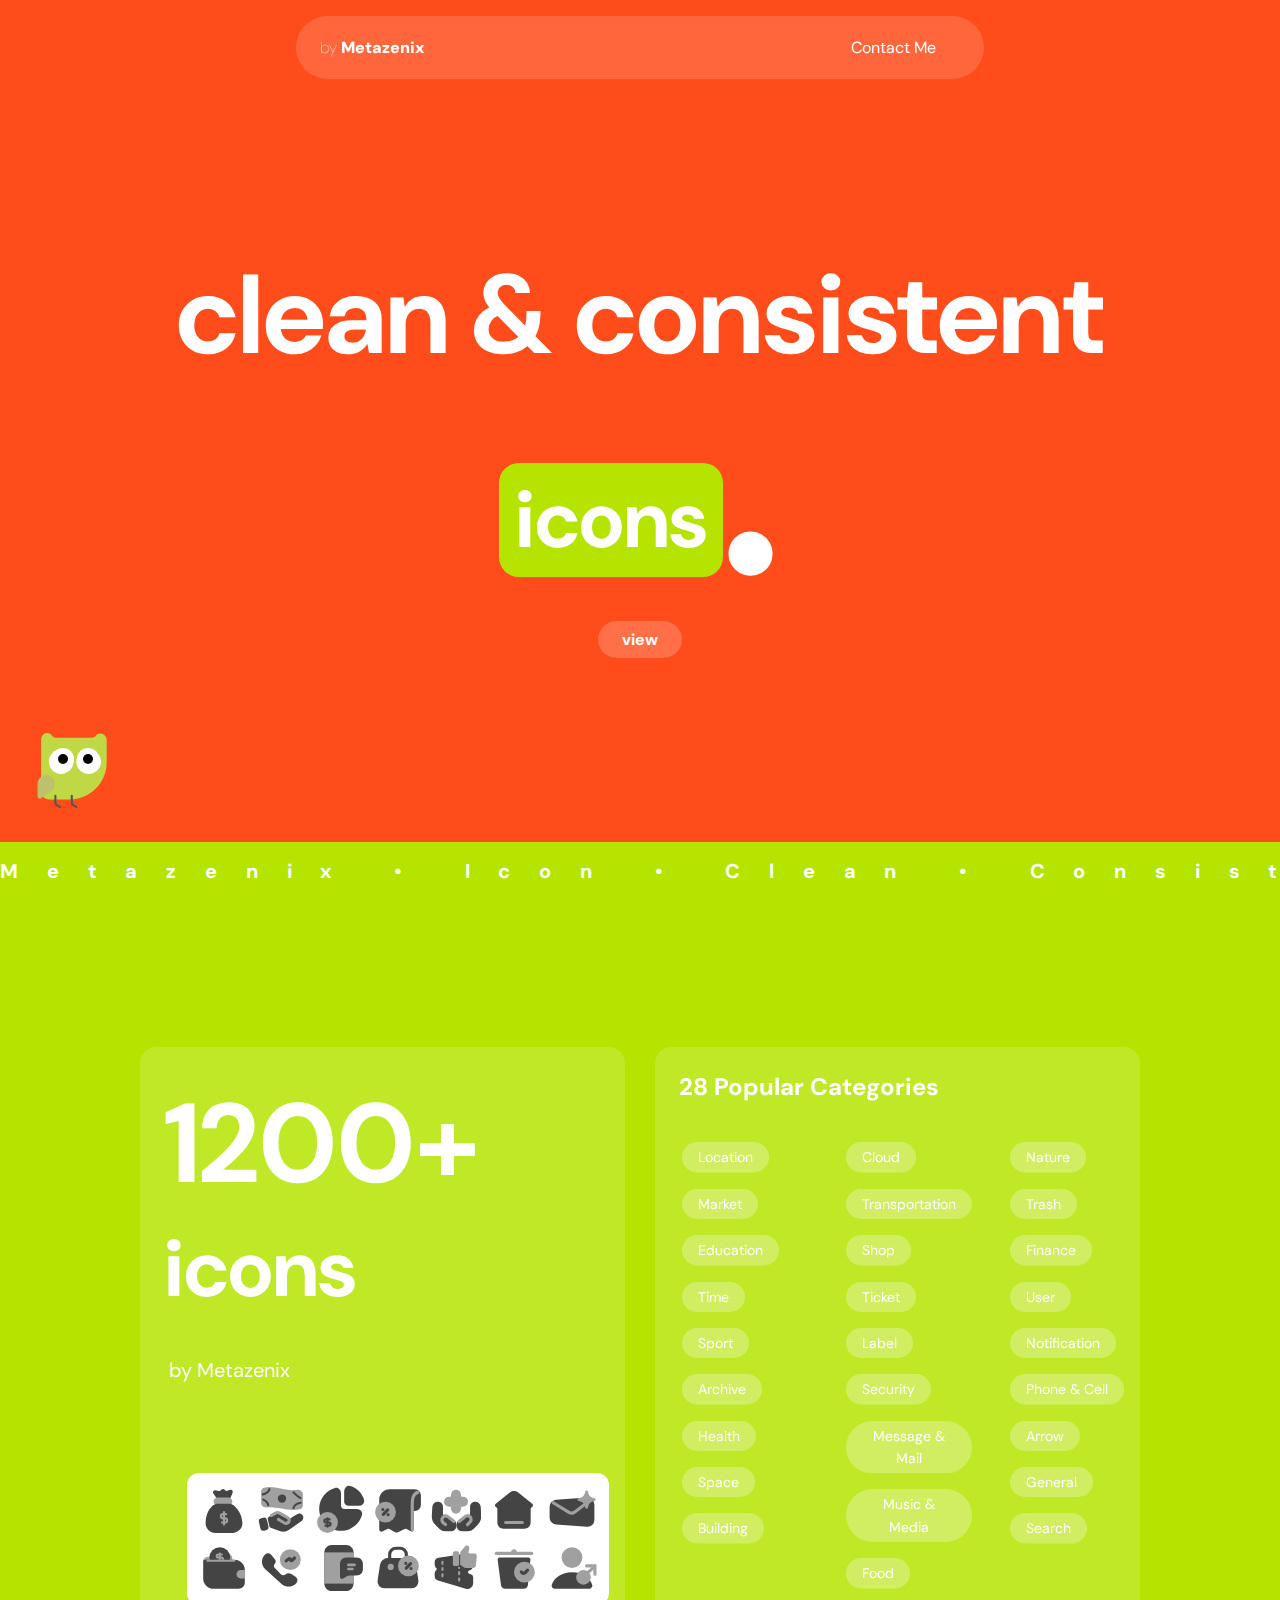
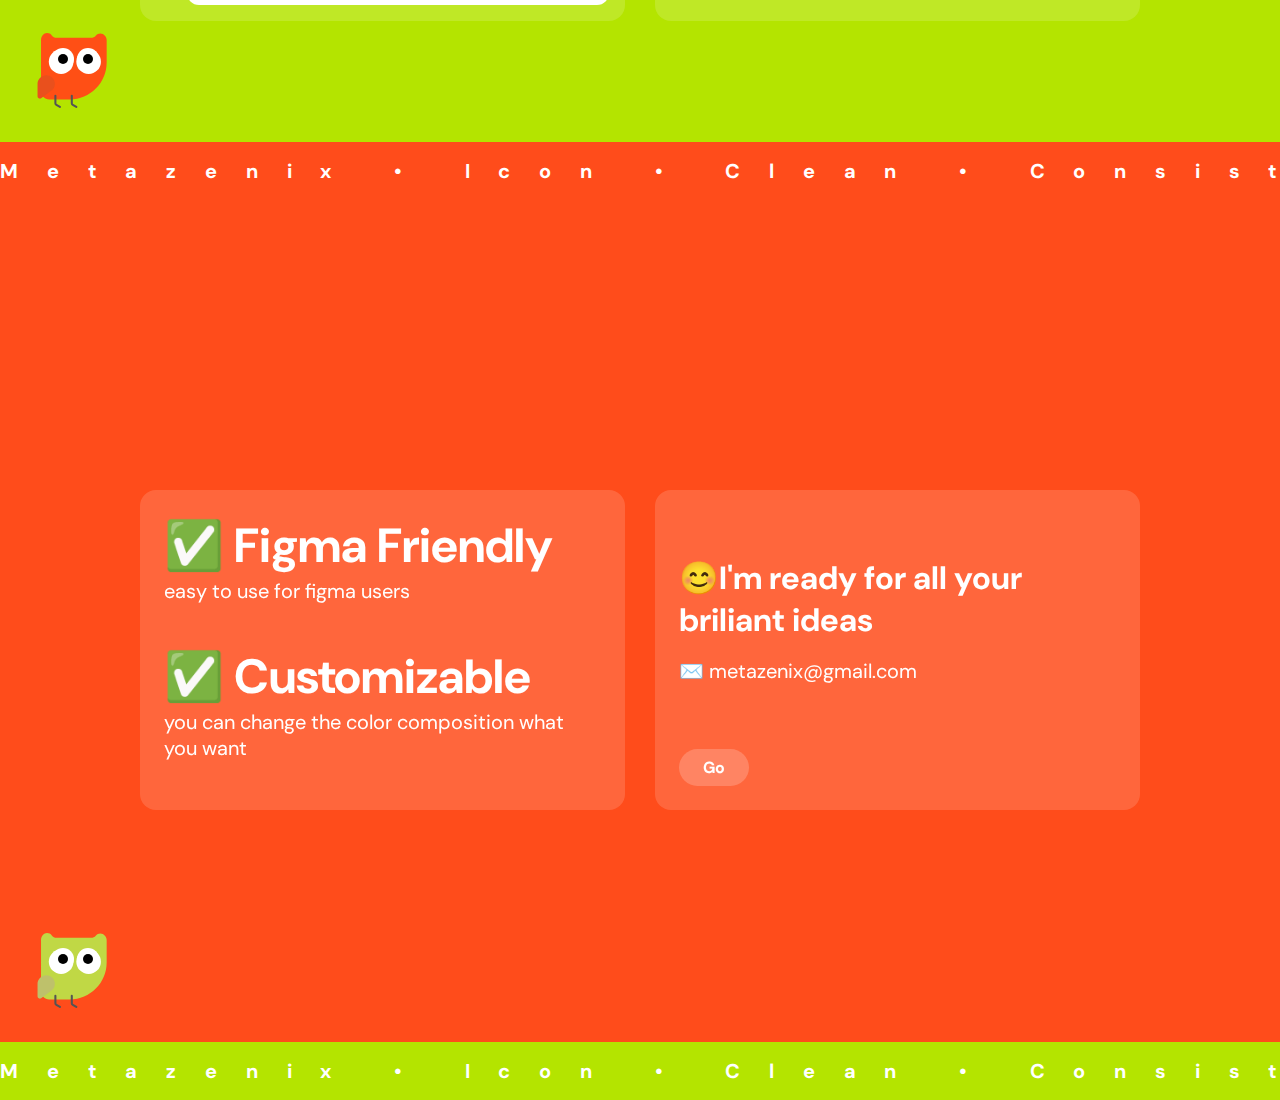
<file: index.html>
<!DOCTYPE html>
<html lang="en">

<head>
  <meta charset="UTF-8" />
  <meta name="viewport" content="width=device-width, initial-scale=1.0" />
  <title>Metazenix</title>
  <link href="https://fonts.googleapis.com/css2?family=DM+Sans:wght@400;700&display=swap" rel="stylesheet" />
  <link rel="stylesheet" href="style.css" />

</head>

<body>
  <div class="top-bar" id="topBar">
    <t1>by
      <t2>
        Metazenix
      </t2>
    </t1>
    <a href="#section3" class="view-button2">Contact Me</a>
  </div>

  <div class="section">
    <h1 class="rainbow-text">clean & consistent</h1>
    <h2>
      <span class="highlight">icons</span>
      <span class="dot-outside">•</span>
    </h2>


    <a href="#section2" class="view-button">view</a>

    <div class="bottom-bar">
      <div class="scrolling-text">Metazenix • Icon • Clean • Consistent • Made with love • Try now</div>
    </div>

    <div class="owl">
      <img src="owl-green.svg" width="80" height="80" style="position:absolute; top:0; left:0; z-index:1;" />
      <div class="eye left">
        <div class="pupil" id="pupil-left"></div>
      </div>
      <div class="eye right">
        <div class="pupil" id="pupil-right"></div>
      </div>
    </div>
  </div>

  </div> <!-- Penutup section pertama -->

  <div class="section section-green" id="section2">
    <div class="cards">
      <!-- Left Card -->
      <div class="card left">
        <h2><span>1200+</span> icons</h2>
        <p>by Metazenix</p>
        <div class="icon-grid">
          <!-- Placeholder icons -->
          <div class="icon i-fi1a"></div>
          <div class="icon i-fi2a"></div>
          <div class="icon i-mr1"></div>
          <div class="icon i-bl1"></div>
          <div class="icon i-hl1"></div>
          <div class="icon i-gn1"></div>
          <div class="icon i-msg1"></div>
          <div class="icon i-wl1"></div>
          <div class="icon i-pc1"></div>
          <div class="icon i-pc2"></div>
          <div class="icon i-sho1"></div>
          <div class="icon i-tk1"></div>
          <div class="icon i-ts1"></div>
          <div class="icon i-us11"></div>
        </div>
      </div>

      <!-- Right Card -->
      <div class="card right">
        <h3>28 Popular Categories</h3>
        <div class="category-list">

          <div class="category">
            <div class="trigger-element list-grid" onmouseenter="showTooltip(this)" onmouseleave="hideTooltip(this)">
              Location
            </div>
            <div class="tooltip">
              <div class="i-loc1"></div>
              <div class="i-loc2"></div>
              <div class="i-loc3"></div>
              <p>etc.</p>
            </div>
          </div>

          <div class="category">
            <div class="trigger-element list-grid" onmouseenter="showTooltip(this)" onmouseleave="hideTooltip(this)">
              Market
            </div>
            <div class="tooltip">
              <div class="i-mar1"></div>
              <div class="i-mar2"></div>
              <div class="i-mar3"></div>
              <p>etc.</p>
            </div>
          </div>

          <div class="category">
            <div class="trigger-element list-grid" onmouseenter="showTooltip(this)" onmouseleave="hideTooltip(this)">
              Education
            </div>
            <div class="tooltip">
              <div class="i-ed1"></div>
              <div class="i-ed2"></div>
              <div class="i-ed3"></div>
              <p>etc.</p>
            </div>
          </div>

          <div class="category">
            <div class="trigger-element list-grid" onmouseenter="showTooltip(this)" onmouseleave="hideTooltip(this)">
              Time
            </div>
            <div class="tooltip">
              <div class="i-tim1"></div>
              <div class="i-tim2"></div>
              <div class="i-tim3"></div>
              <p>etc.</p>
            </div>
          </div>

          <div class="category">
            <div class="trigger-element list-grid" onmouseenter="showTooltip(this)" onmouseleave="hideTooltip(this)">
              Sport
            </div>
            <div class="tooltip">
              <div class="i-spo1"></div>
              <div class="i-spo2"></div>
              <div class="i-spo3"></div>
              <p>etc.</p>
            </div>
          </div>

          <div class="category">
            <div class="trigger-element list-grid" onmouseenter="showTooltip(this)" onmouseleave="hideTooltip(this)">
              Archive
            </div>
            <div class="tooltip">
              <div class="i-archive1"></div>
              <div class="i-archive2"></div>
              <div class="i-archive3"></div>
              <p>etc.</p>
            </div>
          </div>

          <div class="category">
            <div class="trigger-element list-grid" onmouseenter="showTooltip(this)" onmouseleave="hideTooltip(this)">
              Health
            </div>
            <div class="tooltip">
              <div class="i-hea1"></div>
              <div class="i-hea2"></div>
              <div class="i-hea3"></div>
              <p>etc.</p>
            </div>
          </div>

          <div class="category">
            <div class="trigger-element list-grid" onmouseenter="showTooltip(this)" onmouseleave="hideTooltip(this)">
              Space
            </div>
            <div class="tooltip">
              <div class="i-spa1"></div>
              <div class="i-spa2"></div>
              <div class="i-spa3"></div>
              <p>etc.</p>
            </div>
          </div>

          <div class="category">
            <div class="trigger-element list-grid" onmouseenter="showTooltip(this)" onmouseleave="hideTooltip(this)">
              Building
            </div>
            <div class="tooltip">
              <div class="i-buil1"></div>
              <div class="i-buil2"></div>
              <div class="i-buil3"></div>
              <p>etc.</p>
            </div>
          </div>

          <div class="category">
            <div class="trigger-element list-grid" onmouseenter="showTooltip(this)" onmouseleave="hideTooltip(this)">
              Cloud
            </div>
            <div class="tooltip">
              <div class="i-cl1"></div>
              <div class="i-cl2"></div>
              <div class="i-cl3"></div>
              <p>etc.</p>
            </div>
          </div>

          <div class="category">
            <div class="trigger-element list-grid" onmouseenter="showTooltip(this)" onmouseleave="hideTooltip(this)">
              Transportation
            </div>
            <div class="tooltip">
              <div class="i-tr1"></div>
              <div class="i-tr2"></div>
              <div class="i-tr3"></div>
              <p>etc.</p>
            </div>
          </div>

          <div class="category">
            <div class="trigger-element list-grid" onmouseenter="showTooltip(this)" onmouseleave="hideTooltip(this)">
              Shop
            </div>
            <div class="tooltip">
              <div class="i-sh1"></div>
              <div class="i-sh2"></div>
              <div class="i-sh3"></div>
              <p>etc.</p>
            </div>
          </div>

          <div class="category">
            <div class="trigger-element list-grid" onmouseenter="showTooltip(this)" onmouseleave="hideTooltip(this)">
              Ticket
            </div>
            <div class="tooltip">
              <div class="i-tc1"></div>
              <div class="i-tc2"></div>
              <div class="i-tc3"></div>
              <p>etc.</p>
            </div>
          </div>

          <div class="category">
            <div class="trigger-element list-grid" onmouseenter="showTooltip(this)" onmouseleave="hideTooltip(this)">
              Label
            </div>
            <div class="tooltip">
              <div class="i-lb1"></div>
              <div class="i-lb2"></div>
              <div class="i-lb3"></div>
              <p>etc.</p>
            </div>
          </div>

          <div class="category">
            <div class="trigger-element list-grid" onmouseenter="showTooltip(this)" onmouseleave="hideTooltip(this)">
              Security
            </div>
            <div class="tooltip">
              <div class="i-sc1"></div>
              <div class="i-sc2"></div>
              <div class="i-sc3"></div>
              <p>etc.</p>
            </div>
          </div>

          <div class="category">
            <div class="trigger-element list-grid" onmouseenter="showTooltip(this)" onmouseleave="hideTooltip(this)">
              Message & Mail
            </div>
            <div class="tooltip">
              <div class="i-ms1"></div>
              <div class="i-ms2"></div>
              <div class="i-ms3"></div>
              <p>etc.</p>
            </div>
          </div>

          <div class="category">
            <div class="trigger-element list-grid" onmouseenter="showTooltip(this)" onmouseleave="hideTooltip(this)">
              Music & Media
            </div>
            <div class="tooltip">
              <div class="i-mc1"></div>
              <div class="i-mc2"></div>
              <div class="i-mc3"></div>
              <p>etc.</p>
            </div>
          </div>

          <div class="category">
            <div class="trigger-element list-grid" onmouseenter="showTooltip(this)" onmouseleave="hideTooltip(this)">
              Food
            </div>
            <div class="tooltip">
              <div class="i-fd1"></div>
              <div class="i-fd2"></div>
              <div class="i-fd3"></div>
              <p>etc.</p>
            </div>
          </div>

          <div class="category">
            <div class="trigger-element list-grid" onmouseenter="showTooltip(this)" onmouseleave="hideTooltip(this)">
              Nature
            </div>
            <div class="tooltip">
              <div class="i-nt1"></div>
              <div class="i-nt2"></div>
              <div class="i-nt3"></div>
              <p>etc.</p>
            </div>
          </div>

          <div class="category">
            <div class="trigger-element list-grid" onmouseenter="showTooltip(this)" onmouseleave="hideTooltip(this)">
              Trash
            </div>
            <div class="tooltip">
              <div class="i-ta1"></div>
              <div class="i-ta2"></div>
              <div class="i-ta3"></div>
              <p>etc.</p>
            </div>
          </div>

          <div class="category">
            <div class="trigger-element list-grid" onmouseenter="showTooltip(this)" onmouseleave="hideTooltip(this)">
              Finance
            </div>
            <div class="tooltip">
              <div class="i-fi1"></div>
              <div class="i-fi2"></div>
              <div class="i-fi3"></div>
              <p>etc.</p>
            </div>
          </div>

          <div class="category">
            <div class="trigger-element list-grid" onmouseenter="showTooltip(this)" onmouseleave="hideTooltip(this)">
              User
            </div>
            <div class="tooltip">
              <div class="i-us1"></div>
              <div class="i-us2"></div>
              <div class="i-us3"></div>
              <p>etc.</p>
            </div>
          </div>

          <div class="category">
            <div class="trigger-element list-grid" onmouseenter="showTooltip(this)" onmouseleave="hideTooltip(this)">
              Notification
            </div>
            <div class="tooltip">
              <div class="i-not1"></div>
              <div class="i-not2"></div>
              <div class="i-not3"></div>
              <p>etc.</p>
            </div>
          </div>

          <div class="category">
            <div class="trigger-element list-grid" onmouseenter="showTooltip(this)" onmouseleave="hideTooltip(this)">
              Phone & Cell
            </div>
            <div class="tooltip">
              <div class="i-ph1"></div>
              <div class="i-ph2"></div>
              <div class="i-ph3"></div>
              <p>etc.</p>
            </div>
          </div>

          <div class="category">
            <div class="trigger-element list-grid" onmouseenter="showTooltip(this)" onmouseleave="hideTooltip(this)">
              Arrow
            </div>
            <div class="tooltip">
              <div class="i-ar1"></div>
              <div class="i-ar2"></div>
              <div class="i-ar3"></div>
              <p>etc.</p>
            </div>
          </div>

          <div class="category">
            <div class="trigger-element list-grid" onmouseenter="showTooltip(this)" onmouseleave="hideTooltip(this)">
              General
            </div>
            <div class="tooltip">
              <div class="i-gr1"></div>
              <div class="i-gr2"></div>
              <div class="i-gr3"></div>
              <p>etc.</p>
            </div>
          </div>

          <div class="category">
            <div class="trigger-element list-grid" onmouseenter="showTooltip(this)" onmouseleave="hideTooltip(this)">
              Search
            </div>
            <div class="tooltip">
              <div class="i-sr1"></div>
              <div class="i-sr2"></div>
              <div class="i-sr3"></div>
              <p>etc.</p>
            </div>
          </div>
        </div>

      </div>
    </div>

    <div class="bottom-bar2">
      <div class="scrolling-text">Metazenix • Icon • Clean • Consistent • Made with love • Try now</div>
    </div>

    <div class="owl">
      <img src="owl-red.svg" width="80" height="80" style="position:absolute; top:0; left:0; z-index:1;" />
      <div class="eye left">
        <div class="pupil" id="pupil-left-2"></div>
      </div>
      <div class="eye right">
        <div class="pupil" id="pupil-right-2"></div>
      </div>
    </div>

  </div> <!-- Penutup section kedua -->

  <div class="section" id="section3">
    <div class="cards">
      <!-- Left Card -->
      <div class="card left">
        <h3><span>✅ Figma Friendly</span></h3>
        <p2>easy to use for figma users</p2>
        <h3><span>✅ Customizable</span></h3>
        <p2>you can change the color composition what you want</p2>
      </div>

      <!-- Right Card -->
      <div class="card right">
        <h4><span>😊I'm ready for all your briliant ideas</span></h4>
        <p2>✉️ metazenix@gmail.com</p2>
        <a href="https://gmail.com" class="view-button">Go</a>
      </div>
    </div>

    <div class="bottom-bar">
      <div class="scrolling-text">Metazenix • Icon • Clean • Consistent • Made with love • Try now</div>
    </div>

    <div class="owl">
      <img src="owl-green.svg" width="80" height="80" style="position:absolute; top:0; left:0; z-index:1;" />
      <div class="eye left">
        <div class="pupil" id="pupil-left-3"></div>
      </div>
      <div class="eye right">
        <div class="pupil" id="pupil-right-3"></div>
      </div>
    </div>
  </div>

  <script>
    // Untuk OWL
    const pupils = [
      document.getElementById("pupil-left"),
      document.getElementById("pupil-right"),
      document.getElementById("pupil-left-2"),
      document.getElementById("pupil-right-2"),
      document.getElementById("pupil-left-3"),
      document.getElementById("pupil-right-3"),
    ];

    document.addEventListener("mousemove", (e) => {
      pupils.forEach((pupil) => {
        const eye = pupil.parentElement;
        const eyeRect = eye.getBoundingClientRect();
        const centerX = eyeRect.left + eyeRect.width / 2;
        const centerY = eyeRect.top + eyeRect.height / 2;
        const angle = Math.atan2(e.clientY - centerY, e.clientX - centerX);
        const radius = 4;
        const x = radius * Math.cos(angle);
        const y = radius * Math.sin(angle);
        pupil.style.transform = `translate(${x}px, ${y}px)`;
      });
    });

    // Untuk Top Bar
    const topBar = document.getElementById('topBar');
    const viewButton = document.querySelector('.view-button');
    let isHidden = false;

    function hideTopBar() {
      if (!isHidden) {
        topBar.classList.add('explode');
        isHidden = true;
      }
    }

    function showTopBar() {
      if (isHidden) {
        topBar.classList.remove('explode');
        isHidden = false;
      }
    }

    // Saat tombol view diklik
    viewButton.addEventListener('click', hideTopBar);

    // Scroll
    window.addEventListener('scroll', () => {
      if (window.scrollY > 100) {
        hideTopBar();
      } else {
        showTopBar();
      }
    });

    // Untuk Category Icon
    const boxes = document.querySelectorAll('.category-box');
    const tooltip = document.getElementById('tooltip');
    const tooltipIcon = document.getElementById('tooltip-icon');

    boxes.forEach(box => {
      box.addEventListener('mouseenter', (e) => {
        const iconPath = box.getAttribute('data-icon');
        tooltipIcon.src = iconPath;
        tooltip.classList.add('show');
        tooltip.style.display = 'block';
      });
      box.addEventListener('mouseleave', () => {
        tooltip.classList.remove('show');
        tooltip.style.display = 'none';
      });
    });

    // Tooltip
    function showTooltip(el) {
      // document.getElementById("tooltip1").classList.add("show");
      document.querySelectorAll(".tooltip").forEach(t => t.classList.remove("show"));
      
      const tooltip = el.closest(".category").querySelector(".tooltip");
      tooltip.classList.add("show");
    }
    function hideTooltip(el) {
      // document.getElementById("tooltip1").classList.remove("show");
      const tooltip = el.closest(".category").querySelector(".tooltip");
      tooltip.classList.remove("show");
    }

    


  </script>

</body>

</html>
</file>
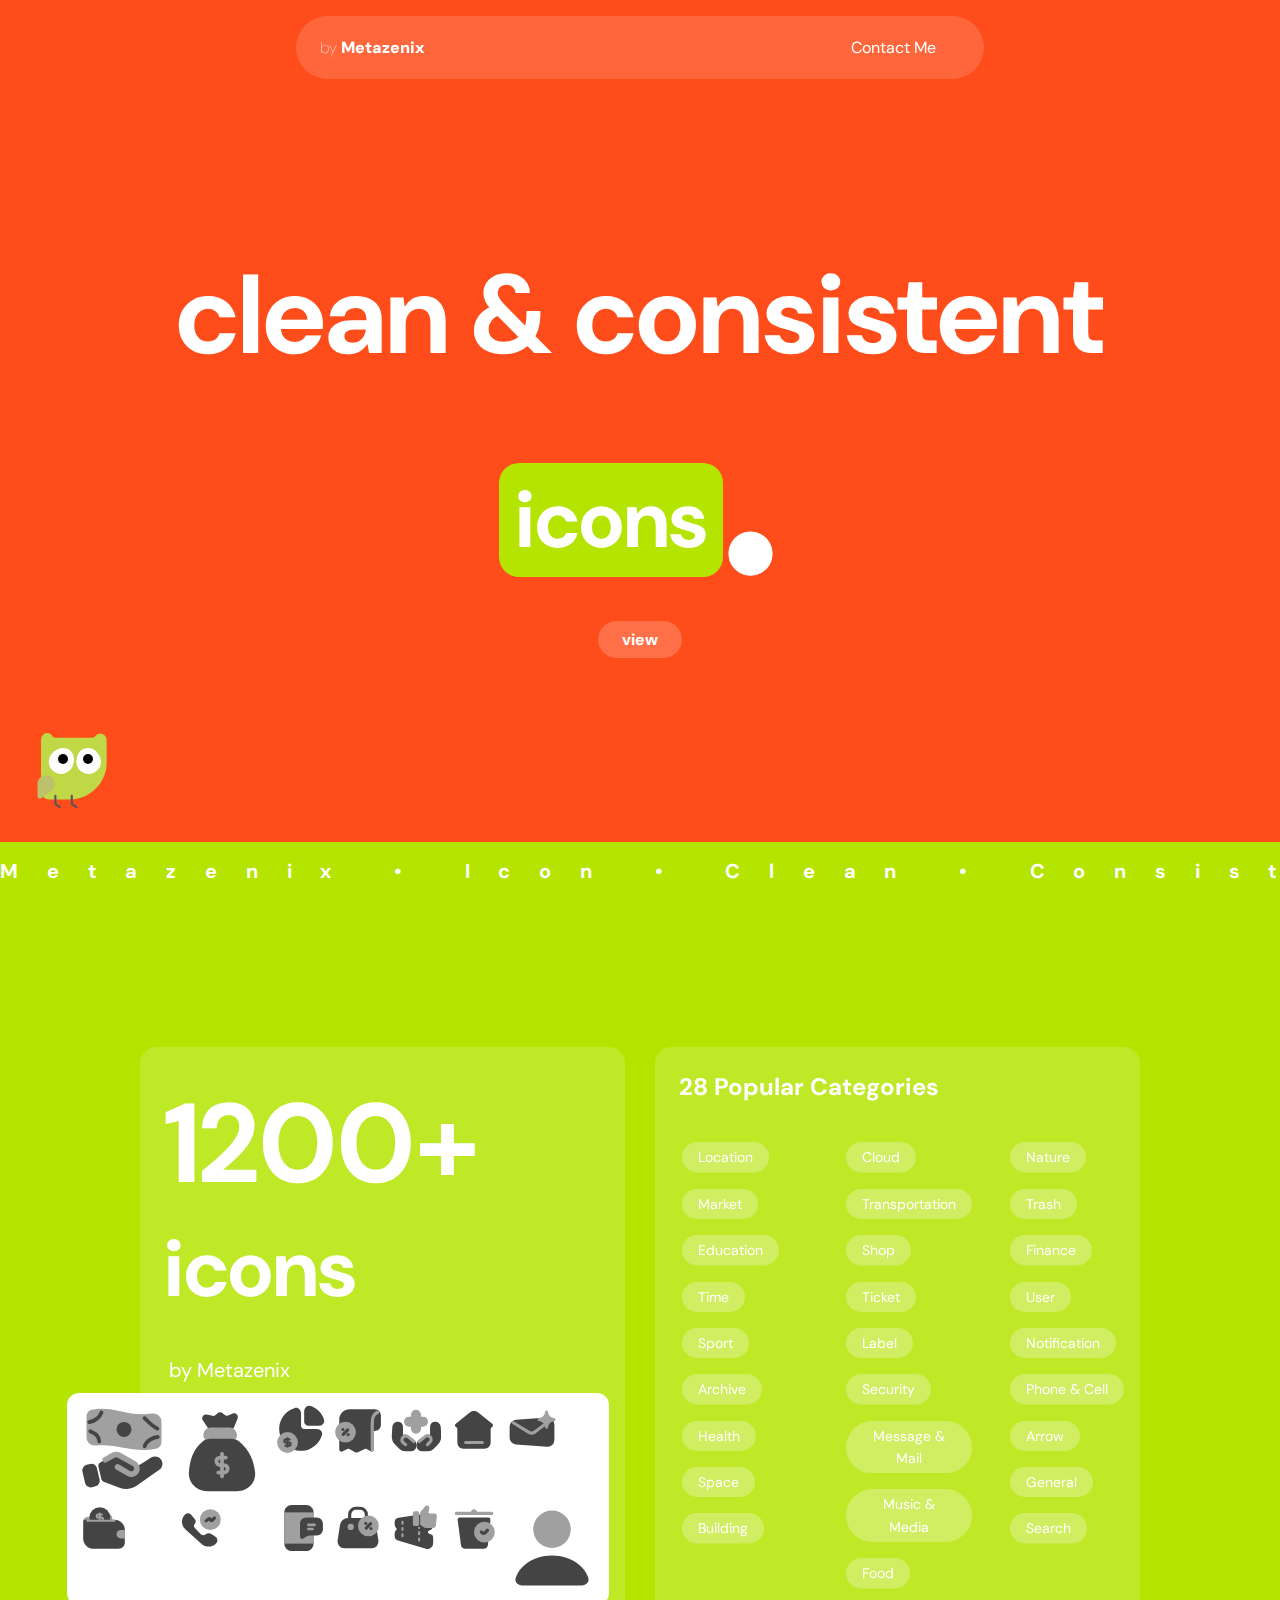
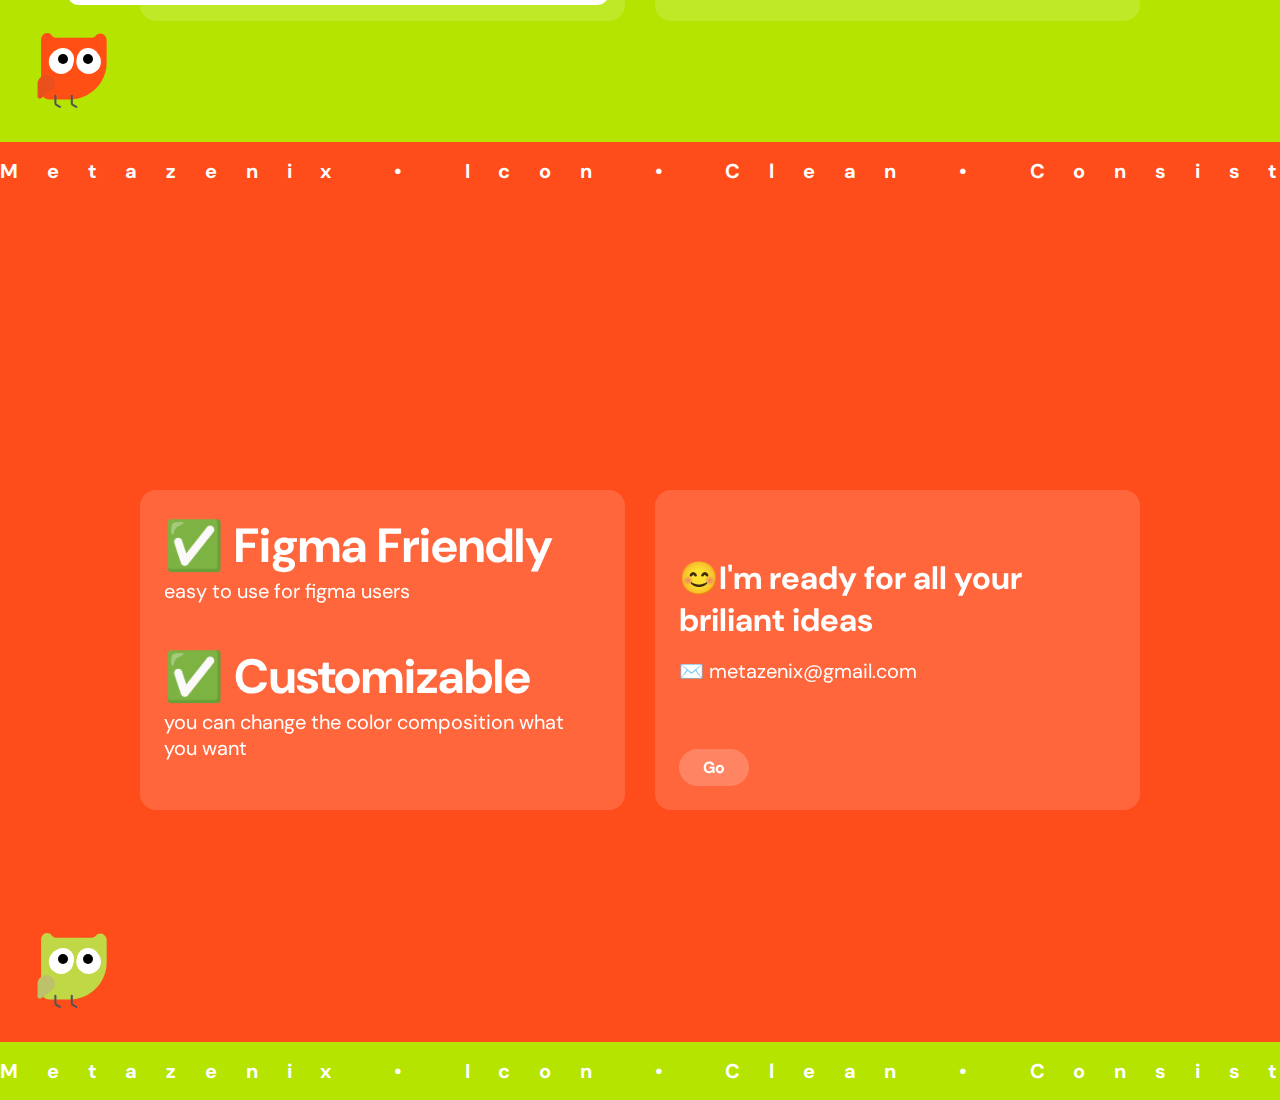
<file: porto.html>
<!DOCTYPE html>
<html lang="en">

<head>
  <meta charset="UTF-8" />
  <meta name="viewport" content="width=device-width, initial-scale=1.0" />
  <title>Metazenix</title>
  <link href="https://fonts.googleapis.com/css2?family=DM+Sans:wght@400;700&display=swap" rel="stylesheet" />
  <link rel="stylesheet" href="style.css" />

</head>

<body>
  <div class="top-bar" id="topBar">
    <t1>by
      <t2>
        Metazenix
      </t2>
    </t1>
    <a href="#section3" class="view-button2">Contact Me</a>
  </div>

  <div class="section">
    <h1 class="rainbow-text">clean & consistent</h1>
    <h2>
      <span class="highlight">icons</span>
      <span class="dot-outside">•</span>
    </h2>


    <a href="#section2" class="view-button">view</a>

    <div class="bottom-bar">
      <div class="scrolling-text">Metazenix • Icon • Clean • Consistent • Made with love • Try now</div>
    </div>

    <div class="owl">
      <img src="owl-green.svg" width="80" height="80" style="position:absolute; top:0; left:0; z-index:1;" />
      <div class="eye left">
        <div class="pupil" id="pupil-left"></div>
      </div>
      <div class="eye right">
        <div class="pupil" id="pupil-right"></div>
      </div>
    </div>
  </div>

  </div> <!-- Penutup section pertama -->

  <div class="section section-green" id="section2">
    <div class="cards">
      <!-- Left Card -->
      <div class="card left">
        <h2><span>1200+</span> icons</h2>
        <p>by Metazenix</p>
        <div class="icon-grid">
          <!-- Placeholder icons -->
          <div class="icon i-fi1"></div>
          <div class="icon i-fi2"></div>
          <div class="icon i-mr1"></div>
          <div class="icon i-bl1"></div>
          <div class="icon i-hl1"></div>
          <div class="icon i-gn1"></div>
          <div class="icon i-msg1"></div>
          <div class="icon i-wl1"></div>
          <div class="icon i-pc1"></div>
          <div class="icon i-pc2"></div>
          <div class="icon i-sho1"></div>
          <div class="icon i-tk1"></div>
          <div class="icon i-ts1"></div>
          <div class="icon i-us1"></div>
        </div>
      </div>

      <!-- Right Card -->
      <div class="card right">
        <h3>28 Popular Categories</h3>
        <div class="category-list">

          <div class="category">
            <div class="trigger-element list-grid" onmouseenter="showTooltip(this)" onmouseleave="hideTooltip(this)">
              Location
            </div>
            <div class="tooltip">
              <div class="i-loc1"></div>
              <div class="i-loc2"></div>
              <div class="i-loc3"></div>
              <p>etc.</p>
            </div>
          </div>

          <div class="category">
            <div class="trigger-element list-grid" onmouseenter="showTooltip(this)" onmouseleave="hideTooltip(this)">
              Market
            </div>
            <div class="tooltip">
              <div class="i-mar1"></div>
              <div class="i-mar2"></div>
              <div class="i-mar3"></div>
              <p>etc.</p>
            </div>
          </div>

          <div class="category">
            <div class="trigger-element list-grid" onmouseenter="showTooltip(this)" onmouseleave="hideTooltip(this)">
              Education
            </div>
            <div class="tooltip">
              <div class="i-ed1"></div>
              <div class="i-ed2"></div>
              <div class="i-ed3"></div>
              <p>etc.</p>
            </div>
          </div>

          <div class="category">
            <div class="trigger-element list-grid" onmouseenter="showTooltip(this)" onmouseleave="hideTooltip(this)">
              Time
            </div>
            <div class="tooltip">
              <div class="i-tim1"></div>
              <div class="i-tim2"></div>
              <div class="i-tim3"></div>
              <p>etc.</p>
            </div>
          </div>

          <div class="category">
            <div class="trigger-element list-grid" onmouseenter="showTooltip(this)" onmouseleave="hideTooltip(this)">
              Sport
            </div>
            <div class="tooltip">
              <div class="i-spo1"></div>
              <div class="i-spo2"></div>
              <div class="i-spo3"></div>
              <p>etc.</p>
            </div>
          </div>

          <div class="category">
            <div class="trigger-element list-grid" onmouseenter="showTooltip(this)" onmouseleave="hideTooltip(this)">
              Archive
            </div>
            <div class="tooltip">
              <div class="i-archive1"></div>
              <div class="i-archive2"></div>
              <div class="i-archive3"></div>
              <p>etc.</p>
            </div>
          </div>

          <div class="category">
            <div class="trigger-element list-grid" onmouseenter="showTooltip(this)" onmouseleave="hideTooltip(this)">
              Health
            </div>
            <div class="tooltip">
              <div class="i-hea1"></div>
              <div class="i-hea2"></div>
              <div class="i-hea3"></div>
              <p>etc.</p>
            </div>
          </div>

          <div class="category">
            <div class="trigger-element list-grid" onmouseenter="showTooltip(this)" onmouseleave="hideTooltip(this)">
              Space
            </div>
            <div class="tooltip">
              <div class="i-spa1"></div>
              <div class="i-spa2"></div>
              <div class="i-spa3"></div>
              <p>etc.</p>
            </div>
          </div>

          <div class="category">
            <div class="trigger-element list-grid" onmouseenter="showTooltip(this)" onmouseleave="hideTooltip(this)">
              Building
            </div>
            <div class="tooltip">
              <div class="i-buil1"></div>
              <div class="i-buil2"></div>
              <div class="i-buil3"></div>
              <p>etc.</p>
            </div>
          </div>

          <div class="category">
            <div class="trigger-element list-grid" onmouseenter="showTooltip(this)" onmouseleave="hideTooltip(this)">
              Cloud
            </div>
            <div class="tooltip">
              <div class="i-cl1"></div>
              <div class="i-cl2"></div>
              <div class="i-cl3"></div>
              <p>etc.</p>
            </div>
          </div>

          <div class="category">
            <div class="trigger-element list-grid" onmouseenter="showTooltip(this)" onmouseleave="hideTooltip(this)">
              Transportation
            </div>
            <div class="tooltip">
              <div class="i-tr1"></div>
              <div class="i-tr2"></div>
              <div class="i-tr3"></div>
              <p>etc.</p>
            </div>
          </div>

          <div class="category">
            <div class="trigger-element list-grid" onmouseenter="showTooltip(this)" onmouseleave="hideTooltip(this)">
              Shop
            </div>
            <div class="tooltip">
              <div class="i-sh1"></div>
              <div class="i-sh2"></div>
              <div class="i-sh3"></div>
              <p>etc.</p>
            </div>
          </div>

          <div class="category">
            <div class="trigger-element list-grid" onmouseenter="showTooltip(this)" onmouseleave="hideTooltip(this)">
              Ticket
            </div>
            <div class="tooltip">
              <div class="i-tc1"></div>
              <div class="i-tc2"></div>
              <div class="i-tc3"></div>
              <p>etc.</p>
            </div>
          </div>

          <div class="category">
            <div class="trigger-element list-grid" onmouseenter="showTooltip(this)" onmouseleave="hideTooltip(this)">
              Label
            </div>
            <div class="tooltip">
              <div class="i-lb1"></div>
              <div class="i-lb2"></div>
              <div class="i-lb3"></div>
              <p>etc.</p>
            </div>
          </div>

          <div class="category">
            <div class="trigger-element list-grid" onmouseenter="showTooltip(this)" onmouseleave="hideTooltip(this)">
              Security
            </div>
            <div class="tooltip">
              <div class="i-sc1"></div>
              <div class="i-sc2"></div>
              <div class="i-sc3"></div>
              <p>etc.</p>
            </div>
          </div>

          <div class="category">
            <div class="trigger-element list-grid" onmouseenter="showTooltip(this)" onmouseleave="hideTooltip(this)">
              Message & Mail
            </div>
            <div class="tooltip">
              <div class="i-ms1"></div>
              <div class="i-ms2"></div>
              <div class="i-ms3"></div>
              <p>etc.</p>
            </div>
          </div>

          <div class="category">
            <div class="trigger-element list-grid" onmouseenter="showTooltip(this)" onmouseleave="hideTooltip(this)">
              Music & Media
            </div>
            <div class="tooltip">
              <div class="i-mc1"></div>
              <div class="i-mc2"></div>
              <div class="i-mc3"></div>
              <p>etc.</p>
            </div>
          </div>

          <div class="category">
            <div class="trigger-element list-grid" onmouseenter="showTooltip(this)" onmouseleave="hideTooltip(this)">
              Food
            </div>
            <div class="tooltip">
              <div class="i-fd1"></div>
              <div class="i-fd2"></div>
              <div class="i-fd3"></div>
              <p>etc.</p>
            </div>
          </div>

          <div class="category">
            <div class="trigger-element list-grid" onmouseenter="showTooltip(this)" onmouseleave="hideTooltip(this)">
              Nature
            </div>
            <div class="tooltip">
              <div class="i-nt1"></div>
              <div class="i-nt2"></div>
              <div class="i-nt3"></div>
              <p>etc.</p>
            </div>
          </div>

          <div class="category">
            <div class="trigger-element list-grid" onmouseenter="showTooltip(this)" onmouseleave="hideTooltip(this)">
              Trash
            </div>
            <div class="tooltip">
              <div class="i-ta1"></div>
              <div class="i-ta2"></div>
              <div class="i-ta3"></div>
              <p>etc.</p>
            </div>
          </div>

          <div class="category">
            <div class="trigger-element list-grid" onmouseenter="showTooltip(this)" onmouseleave="hideTooltip(this)">
              Finance
            </div>
            <div class="tooltip">
              <div class="i-fi1"></div>
              <div class="i-fi2"></div>
              <div class="i-fi3"></div>
              <p>etc.</p>
            </div>
          </div>

          <div class="category">
            <div class="trigger-element list-grid" onmouseenter="showTooltip(this)" onmouseleave="hideTooltip(this)">
              User
            </div>
            <div class="tooltip">
              <div class="i-us1"></div>
              <div class="i-us2"></div>
              <div class="i-us3"></div>
              <p>etc.</p>
            </div>
          </div>

          <div class="category">
            <div class="trigger-element list-grid" onmouseenter="showTooltip(this)" onmouseleave="hideTooltip(this)">
              Notification
            </div>
            <div class="tooltip">
              <div class="i-not1"></div>
              <div class="i-not2"></div>
              <div class="i-not3"></div>
              <p>etc.</p>
            </div>
          </div>

          <div class="category">
            <div class="trigger-element list-grid" onmouseenter="showTooltip(this)" onmouseleave="hideTooltip(this)">
              Phone & Cell
            </div>
            <div class="tooltip">
              <div class="i-ph1"></div>
              <div class="i-ph2"></div>
              <div class="i-ph3"></div>
              <p>etc.</p>
            </div>
          </div>

          <div class="category">
            <div class="trigger-element list-grid" onmouseenter="showTooltip(this)" onmouseleave="hideTooltip(this)">
              Arrow
            </div>
            <div class="tooltip">
              <div class="i-ar1"></div>
              <div class="i-ar2"></div>
              <div class="i-ar3"></div>
              <p>etc.</p>
            </div>
          </div>

          <div class="category">
            <div class="trigger-element list-grid" onmouseenter="showTooltip(this)" onmouseleave="hideTooltip(this)">
              General
            </div>
            <div class="tooltip">
              <div class="i-gr1"></div>
              <div class="i-gr2"></div>
              <div class="i-gr3"></div>
              <p>etc.</p>
            </div>
          </div>

          <div class="category">
            <div class="trigger-element list-grid" onmouseenter="showTooltip(this)" onmouseleave="hideTooltip(this)">
              Search
            </div>
            <div class="tooltip">
              <div class="i-sr1"></div>
              <div class="i-sr2"></div>
              <div class="i-sr3"></div>
              <p>etc.</p>
            </div>
          </div>
        </div>

      </div>
    </div>

    <div class="bottom-bar2">
      <div class="scrolling-text">Metazenix • Icon • Clean • Consistent • Made with love • Try now</div>
    </div>

    <div class="owl">
      <img src="owl-red.svg" width="80" height="80" style="position:absolute; top:0; left:0; z-index:1;" />
      <div class="eye left">
        <div class="pupil" id="pupil-left-2"></div>
      </div>
      <div class="eye right">
        <div class="pupil" id="pupil-right-2"></div>
      </div>
    </div>

  </div> <!-- Penutup section kedua -->

  <div class="section" id="section3">
    <div class="cards">
      <!-- Left Card -->
      <div class="card left">
        <h3><span>✅ Figma Friendly</span></h3>
        <p2>easy to use for figma users</p2>
        <h3><span>✅ Customizable</span></h3>
        <p2>you can change the color composition what you want</p2>
      </div>

      <!-- Right Card -->
      <div class="card right">
        <h4><span>😊I'm ready for all your briliant ideas</span></h4>
        <p2>✉️ metazenix@gmail.com</p2>
        <a href="https://gmail.com" class="view-button">Go</a>
      </div>
    </div>

    <div class="bottom-bar">
      <div class="scrolling-text">Metazenix • Icon • Clean • Consistent • Made with love • Try now</div>
    </div>

    <div class="owl">
      <img src="owl-green.svg" width="80" height="80" style="position:absolute; top:0; left:0; z-index:1;" />
      <div class="eye left">
        <div class="pupil" id="pupil-left-3"></div>
      </div>
      <div class="eye right">
        <div class="pupil" id="pupil-right-3"></div>
      </div>
    </div>
  </div>

  <script>
    // Untuk OWL
    const pupils = [
      document.getElementById("pupil-left"),
      document.getElementById("pupil-right"),
      document.getElementById("pupil-left-2"),
      document.getElementById("pupil-right-2"),
      document.getElementById("pupil-left-3"),
      document.getElementById("pupil-right-3"),
    ];

    document.addEventListener("mousemove", (e) => {
      pupils.forEach((pupil) => {
        const eye = pupil.parentElement;
        const eyeRect = eye.getBoundingClientRect();
        const centerX = eyeRect.left + eyeRect.width / 2;
        const centerY = eyeRect.top + eyeRect.height / 2;
        const angle = Math.atan2(e.clientY - centerY, e.clientX - centerX);
        const radius = 4;
        const x = radius * Math.cos(angle);
        const y = radius * Math.sin(angle);
        pupil.style.transform = `translate(${x}px, ${y}px)`;
      });
    });

    // Untuk Top Bar
    const topBar = document.getElementById('topBar');
    const viewButton = document.querySelector('.view-button');
    let isHidden = false;

    function hideTopBar() {
      if (!isHidden) {
        topBar.classList.add('explode');
        isHidden = true;
      }
    }

    function showTopBar() {
      if (isHidden) {
        topBar.classList.remove('explode');
        isHidden = false;
      }
    }

    // Saat tombol view diklik
    viewButton.addEventListener('click', hideTopBar);

    // Scroll
    window.addEventListener('scroll', () => {
      if (window.scrollY > 100) {
        hideTopBar();
      } else {
        showTopBar();
      }
    });

    // Untuk Category Icon
    const boxes = document.querySelectorAll('.category-box');
    const tooltip = document.getElementById('tooltip');
    const tooltipIcon = document.getElementById('tooltip-icon');

    boxes.forEach(box => {
      box.addEventListener('mouseenter', (e) => {
        const iconPath = box.getAttribute('data-icon');
        tooltipIcon.src = iconPath;
        tooltip.classList.add('show');
        tooltip.style.display = 'block';
      });
      box.addEventListener('mouseleave', () => {
        tooltip.classList.remove('show');
        tooltip.style.display = 'none';
      });
    });

    // Tooltip
    function showTooltip(el) {
      // document.getElementById("tooltip1").classList.add("show");
      document.querySelectorAll(".tooltip").forEach(t => t.classList.remove("show"));
      
      const tooltip = el.closest(".category").querySelector(".tooltip");
      tooltip.classList.add("show");
    }
    function hideTooltip(el) {
      // document.getElementById("tooltip1").classList.remove("show");
      const tooltip = el.closest(".category").querySelector(".tooltip");
      tooltip.classList.remove("show");
    }

    


  </script>

</body>

</html>
</file>
<file: style.css>
body {
    margin: 0;
    font-family: 'DM Sans', sans-serif;
    overflow-x: hidden;
}

html {
    scroll-behavior: smooth;
}

.top-bar {
    position: fixed;
    top: 0;
    left: 50%;
    transform: translateX(-50%);
    display: flex;
    justify-content: space-between;
    align-items: center;
    background-color: rgba(255, 255, 255, 0.15);
    border-radius: 2rem;
    padding: 1rem 1.5rem;
    width: 50%;
    max-width: 800px;
    z-index: 1000;
    margin-top: 1rem;
    transition: transform 0.6s ease, opacity 0.6s ease;
}

.top-bar.explode {
    transform: scale(0);
    opacity: 0;
    pointer-events: none;
}

.section {
    height: 100vh;
    background-color: #ff4c1b;
    color: white;
    display: flex;
    flex-direction: column;
    justify-content: center;
    align-items: center;
    position: relative;
    text-align: center;
}

.section-green {
    background-color: #b4e400;
    color: white;
    display: flex;
    flex-direction: column;
    justify-content: center;
    align-items: center;
    height: 100vh;
    text-align: center;
    /* padding-top: 120px;
    padding-bottom: 120px; */
    box-sizing: border-box;
    padding: 4rem 2rem 6rem;
}

h1 {
    font-size: 7rem;
    margin: 0;
    font-weight: 700;
}

h2 {
    font-size: 5rem;
    margin: 0;
    font-weight: 700;
}

t1 {
    font-size: 1rem;
    margin: 0;
    font-weight: 50;
    color: white;
}

t2 {
    font-size: 1rem;
    margin: 0;
    font-weight: 900;
    color: white;
}

.highlight {
    background-color: #b4e400;
    color: white;
    padding: 0.3rem 1rem;
    border-radius: 20px;
    display: inline-block;
    margin-top: 0.5rem;
    font-weight: bold;
}

.dot-outside {
    color: white;
    font-size: 10rem;
    margin-left: -1.25rem;
    /* vertical-align: middle; */
    position: relative;
    top: 3.75rem;
    display: inline-block;
}

.view-button {
    background-color: rgba(255, 255, 255, 0.2);
    padding: 0.5rem 1.5rem;
    border: none;
    border-radius: 20px;
    margin-top: 1.5rem;
    font-weight: bold;
    cursor: pointer;
    color: white;
    font-size: 1rem;
    text-decoration: none;
    display: inline-block;
    transition: background-color 0.3s ease;
}

.view-button:hover {
    background-color: #b4e400;
}

.bottom-bar {
    background-color: #b4e400;
    padding: 1rem 0;
    position: absolute;
    bottom: 0;
    width: 100%;
    overflow: hidden;
    white-space: nowrap;
}

.bottom-bar2 {
    background-color: #ff4c1b;
    padding: 1rem 0;
    position: absolute;
    bottom: 0;
    width: 100%;
    overflow: hidden;
    white-space: nowrap;
}

.scrolling-text {
    display: inline-block;
    animation: scrollText 20s linear infinite;
    font-weight: bold;
    letter-spacing: 1.8rem;
    font-size: 1.25rem;
}

@keyframes scrollText {
    0% {
        transform: translateX(100%);
    }

    100% {
        transform: translateX(-100%);
    }
}

@keyframes bounceOutUp {
    0% {
        transform: translateY(0);
        opacity: 1;
    }

    20% {
        transform: translateY(-10px);
    }

    100% {
        transform: translateY(-200px);
        opacity: 0;
    }
}


.hide-top-bar {
    animation: bounceOutUp 0.7s forwards;
    pointer-events: none;
}

.owl {
    position: absolute;
    left: 2rem;
    bottom: 4.5rem;
    width: 100px;
    height: 100px;
}

.eye {
    position: absolute;
    width: 22px;
    height: 22px;
    background: white;
    border-radius: 50%;
    z-index: 2;
}

.eye.left {
    top: 20px;
    left: 20px;
}

.eye.right {
    top: 20px;
    left: 45px;
}

.pupil {
    width: 10px;
    height: 10px;
    background: black;
    border-radius: 50%;
    position: absolute;
    top: 6px;
    left: 6px;
    z-index: 3;
}

.cards {
    display: grid;
    grid-template-columns: repeat(auto-fit, minmax(320px, 1fr));
    gap: 30px;
    padding: 40px 20px;
    max-width: 1000px;
    width: 100%;
    margin: auto;
}

.card {
    background: rgba(255, 255, 255, 0.15);
    padding: 24px;
    border-radius: 16px;
    backdrop-filter: blur(10px);
    display: flex;
    flex-direction: column;
    gap: 16px;
    align-items: flex-start;
    text-align: left;
}

.card.left {
    position: relative;
}

.card.left h2 {
    font-size: 5rem;
    margin: 0;
    color: white;
}

.card.left h2 span {
    font-weight: bold;
    font-size: 7rem;
}

.card.left p {
    color: white;
    font-size: 20px;
    margin-bottom: 0px;
    margin-left: 5px;
}

.card.right h3 {
    color: white;
    font-size: 1.5rem;
    margin-bottom: 16px;
}

.card.right h4 {
    color: white;
    font-size: 2rem;
    margin-bottom: 16px;
}

.icon-section {
    background-color: #c6e542;
    min-height: 100vh;
    display: flex;
    flex-direction: column;
    justify-content: space-between;
    position: relative;
    padding: 40px 20px 80px;
}


.icon-grid {
    display: grid;
    grid-template-columns: repeat(7, 1fr);
    gap: 10px;
    background: white;
    padding: 16px;
    border-radius: 12px;
}

.icon {
    width: 40px;
    height: 40px;
    /* background: #222; */
    border-radius: 4px;
    object-fit: contain;
    padding: 5px;
}

.card.left .icon-grid {
    position: absolute;
    right: 16px;
    bottom: 16px;
    background: white;
    padding: 12px;
    border-radius: 12px;
    display: grid;
    grid-template-columns: repeat(7, 1fr);
    gap: 8px;
}



.list-grid {
    display: grid;
    grid-template-columns: repeat(7, 1fr);
    background: rgba(255, 255, 255, 0.15);
    padding: 0.25rem 1rem;
    border-radius: 1000px;
    backdrop-filter: blur(10px);
    text-align: center;
    display: inline-block;
    margin-top: 5px;
    margin-bottom: 5px;
    cursor: pointer;
    text-decoration: none;
    display: inline-block;
    transition: background-color 0.3s ease;
}


.list-grid:hover {
    background-color: #ff4c1b;
}

.category-list {
    columns: 3;
    column-gap: 24px;
    color: white;
    font-size: 14px;
    list-style: disc inside;
    padding-left: 0;
    line-height: 1.6;
    grid-template-columns: repeat(3, 1fr);
    gap: 0.5rem 2rem;
}

.category {
    position: relative;
    display: inline-block;
    margin: 3px;
}

.category-tag {
    background-color: #b0ec6e;
    padding: 0.4rem 1.2rem;
    border-radius: 9999px;
    font-weight: 500;
    font-size: 14px;
    transition: all 0.3s ease;
    cursor: pointer;
}

.category-tag:hover {
    background-color: orange;
}

.tooltip {
    display: none;
    position: fixed;
    top: 50%;
    left: -275px;
    transform: translate(-50%, -50%);
    background-color: white;
    padding: 1rem 1.5rem;
    border-radius: 12px;
    box-shadow: 0 4px 20px rgba(0, 0, 0, 0.2);
    z-index: 1000;
    font-size: 1rem;
    font-weight: 500;
    color: #333;
    max-width: 300px;
    text-align: center;
    opacity: 0;
    transition: opacity 0.2s ease;
}

.tooltip.show {
    display: block;
    opacity: 1;
}

.tooltip img {
    width: 80px;
    height: 80px;
}

.card2 {
    background: rgba(255, 255, 255, 0.15);
    padding: 24px;
    border-radius: 30px;
    backdrop-filter: blur(10px);
    display: flex;
    flex-direction: column;
    gap: 16px;
    align-items: flex-start;
    text-align: left;
    /* padding: 40px 20px; */
    max-width: 1000px;
    width: 100%;
    height: 50%;
    margin: auto;
}

p2 {
    color: white;
    font-size: 20px;
    margin-bottom: 25px;
    margin-top: -15px;
}

h3 {
    font-size: 3rem;
    margin: 0;
    color: white;
}

.i-loc1 {
    background-image: url("[data-uri]");
    width: 80px;
    height: 80px;
    background-size: contain;
    background-repeat: no-repeat;
    display: inline-block;
}

.i-loc2 {
    background-image: url("[data-uri]");
    width: 80px;
    height: 80px;
    background-size: contain;
    background-repeat: no-repeat;
    display: inline-block;
}

.i-loc3 {
    background-image: url("[data-uri]");
    width: 80px;
    height: 80px;
    background-size: contain;
    background-repeat: no-repeat;
    display: inline-block;
}

.i-mar1 {
    background-image: url("[data-uri]");
    width: 80px;
    height: 80px;
    background-size: contain;
    background-repeat: no-repeat;
    display: inline-block;
}

.i-mar2 {
    background-image: url("[data-uri]");
    width: 80px;
    height: 80px;
    background-size: contain;
    background-repeat: no-repeat;
    display: inline-block;
}

.i-mar3 {
    background-image: url("[data-uri]");
    width: 80px;
    height: 80px;
    background-size: contain;
    background-repeat: no-repeat;
    display: inline-block;
}

.i-ed1 {
    background-image: url("[data-uri]");
    width: 80px;
    height: 80px;
    background-size: contain;
    background-repeat: no-repeat;
    display: inline-block;
}

.i-ed2 {
    background-image: url("[data-uri]");
    width: 80px;
    height: 80px;
    background-size: contain;
    background-repeat: no-repeat;
    display: inline-block;
}

.i-ed3 {
    background-image: url("[data-uri]");
    width: 80px;
    height: 80px;
    background-size: contain;
    background-repeat: no-repeat;
    display: inline-block;
}

.i-tim1 {
    background-image: url("[data-uri]");
    width: 80px;
    height: 80px;
    background-size: contain;
    background-repeat: no-repeat;
    display: inline-block;
}

.i-tim2 {
    background-image: url("[data-uri]");
    width: 80px;
    height: 80px;
    background-size: contain;
    background-repeat: no-repeat;
    display: inline-block;
}

.i-tim3 {
    background-image: url("[data-uri]");
    width: 80px;
    height: 80px;
    background-size: contain;
    background-repeat: no-repeat;
    display: inline-block;
}

.i-spo1 {
    background-image: url("[data-uri]");
    width: 80px;
    height: 80px;
    background-size: contain;
    background-repeat: no-repeat;
    display: inline-block;
}

.i-spo2 {
    background-image: url("[data-uri]");
    width: 80px;
    height: 80px;
    background-size: contain;
    background-repeat: no-repeat;
    display: inline-block;
}

.i-spo3 {
    background-image: url("[data-uri]");
    width: 80px;
    height: 80px;
    background-size: contain;
    background-repeat: no-repeat;
    display: inline-block;
}

.i-archive1 {
    background-image: url("[data-uri]");
    width: 80px;
    height: 80px;
    background-size: contain;
    background-repeat: no-repeat;
    display: inline-block;
}

.i-archive2 {
    background-image: url("[data-uri]");
    width: 80px;
    height: 80px;
    background-size: contain;
    background-repeat: no-repeat;
    display: inline-block;
}

.i-archive3 {
    background-image: url("[data-uri]");
    width: 80px;
    height: 80px;
    background-size: contain;
    background-repeat: no-repeat;
    display: inline-block;
}

.i-hea1 {
    background-image: url("[data-uri]");
    width: 80px;
    height: 80px;
    background-size: contain;
    background-repeat: no-repeat;
    display: inline-block;
}

.i-hea2 {
    background-image: url("[data-uri]");
    width: 80px;
    height: 80px;
    background-size: contain;
    background-repeat: no-repeat;
    display: inline-block;
}

.i-hea3 {
    background-image: url("[data-uri]");
    width: 80px;
    height: 80px;
    background-size: contain;
    background-repeat: no-repeat;
    display: inline-block;
}

.i-spa1 {
    background-image: url("[data-uri]");
    width: 80px;
    height: 80px;
    background-size: contain;
    background-repeat: no-repeat;
    display: inline-block;
}

.i-spa2 {
    background-image: url("[data-uri]");
    width: 80px;
    height: 80px;
    background-size: contain;
    background-repeat: no-repeat;
    display: inline-block;
}

.i-spa3 {
    background-image: url("[data-uri]");
    width: 80px;
    height: 80px;
    background-size: contain;
    background-repeat: no-repeat;
    display: inline-block;
}

.i-buil1 {
    background-image: url("[data-uri]");
    width: 80px;
    height: 80px;
    background-size: contain;
    background-repeat: no-repeat;
    display: inline-block;
}

.i-buil2 {
    background-image: url("[data-uri]");
    width: 80px;
    height: 80px;
    background-size: contain;
    background-repeat: no-repeat;
    display: inline-block;
}

.i-buil3 {
    background-image: url("[data-uri]");
    width: 80px;
    height: 80px;
    background-size: contain;
    background-repeat: no-repeat;
    display: inline-block;
}

.i-cl1 {
    background-image: url("[data-uri]");
    width: 80px;
    height: 80px;
    background-size: contain;
    background-repeat: no-repeat;
    display: inline-block;
}

.i-cl2 {
    background-image: url("[data-uri]");
    width: 80px;
    height: 80px;
    background-size: contain;
    background-repeat: no-repeat;
    display: inline-block;
}

.i-cl3 {
    background-image: url("[data-uri]");
    width: 80px;
    height: 80px;
    background-size: contain;
    background-repeat: no-repeat;
    display: inline-block;
}

.i-tr1 {
    background-image: url("[data-uri]");
    width: 80px;
    height: 80px;
    background-size: contain;
    background-repeat: no-repeat;
    display: inline-block;
}

.i-tr2 {
    background-image: url("[data-uri]");
    width: 80px;
    height: 80px;
    background-size: contain;
    background-repeat: no-repeat;
    display: inline-block;
}

.i-tr3 {
    background-image: url("[data-uri]");
    width: 80px;
    height: 80px;
    background-size: contain;
    background-repeat: no-repeat;
    display: inline-block;
}

.i-sh1 {
    background-image: url("[data-uri]");
    width: 80px;
    height: 80px;
    background-size: contain;
    background-repeat: no-repeat;
    display: inline-block;
}

.i-sh2 {
    background-image: url("[data-uri]");
    width: 80px;
    height: 80px;
    background-size: contain;
    background-repeat: no-repeat;
    display: inline-block;
}

.i-sh3 {
    background-image: url("[data-uri]");
    width: 80px;
    height: 80px;
    background-size: contain;
    background-repeat: no-repeat;
    display: inline-block;
}

.i-tc1 {
    background-image: url("[data-uri]");
    width: 80px;
    height: 80px;
    background-size: contain;
    background-repeat: no-repeat;
    display: inline-block;
}

.i-tc2 {
    background-image: url("[data-uri]");
    width: 80px;
    height: 80px;
    background-size: contain;
    background-repeat: no-repeat;
    display: inline-block;
}

.i-tc3 {
    background-image: url("[data-uri]");
    width: 80px;
    height: 80px;
    background-size: contain;
    background-repeat: no-repeat;
    display: inline-block;
}

.i-lb1 {
    background-image: url("[data-uri]");
    width: 80px;
    height: 80px;
    background-size: contain;
    background-repeat: no-repeat;
    display: inline-block;
}

.i-lb2 {
    background-image: url("[data-uri]");
    width: 80px;
    height: 80px;
    background-size: contain;
    background-repeat: no-repeat;
    display: inline-block;
}

.i-lb3 {
    background-image: url("[data-uri]");
    width: 80px;
    height: 80px;
    background-size: contain;
    background-repeat: no-repeat;
    display: inline-block;
}

.i-sc1 {
    background-image: url("[data-uri]");
    width: 80px;
    height: 80px;
    background-size: contain;
    background-repeat: no-repeat;
    display: inline-block;
}

.i-sc2 {
    background-image: url("[data-uri]");
    width: 80px;
    height: 80px;
    background-size: contain;
    background-repeat: no-repeat;
    display: inline-block;
}

.i-sc3 {
    background-image: url("[data-uri]");
    width: 80px;
    height: 80px;
    background-size: contain;
    background-repeat: no-repeat;
    display: inline-block;
}

.i-ms1 {
    background-image: url("[data-uri]");
    width: 80px;
    height: 80px;
    background-size: contain;
    background-repeat: no-repeat;
    display: inline-block;
}

.i-ms2 {
    background-image: url("[data-uri]");
    width: 80px;
    height: 80px;
    background-size: contain;
    background-repeat: no-repeat;
    display: inline-block;
}

.i-ms3 {
    background-image: url("[data-uri]");
    width: 80px;
    height: 80px;
    background-size: contain;
    background-repeat: no-repeat;
    display: inline-block;
}

.i-mc1 {
    background-image: url("[data-uri]");
    width: 80px;
    height: 80px;
    background-size: contain;
    background-repeat: no-repeat;
    display: inline-block;
}

.i-mc2 {
    background-image: url("[data-uri]");
    width: 80px;
    height: 80px;
    background-size: contain;
    background-repeat: no-repeat;
    display: inline-block;
}

.i-mc3 {
    background-image: url("[data-uri]");
    width: 80px;
    height: 80px;
    background-size: contain;
    background-repeat: no-repeat;
    display: inline-block;
}

.i-fd1 {
    background-image: url("[data-uri]");
    width: 80px;
    height: 80px;
    background-size: contain;
    background-repeat: no-repeat;
    display: inline-block;
}

.i-fd2 {
    background-image: url("[data-uri]");
    width: 80px;
    height: 80px;
    background-size: contain;
    background-repeat: no-repeat;
    display: inline-block;
}

.i-fd3 {
    background-image: url("[data-uri]");
    width: 80px;
    height: 80px;
    background-size: contain;
    background-repeat: no-repeat;
    display: inline-block;
}

.i-nt1 {
    background-image: url("[data-uri]");
    width: 80px;
    height: 80px;
    background-size: contain;
    background-repeat: no-repeat;
    display: inline-block;
}

.i-nt2 {
    background-image: url("[data-uri]");
    width: 80px;
    height: 80px;
    background-size: contain;
    background-repeat: no-repeat;
    display: inline-block;
}

.i-nt3 {
    background-image: url("[data-uri]");
    width: 80px;
    height: 80px;
    background-size: contain;
    background-repeat: no-repeat;
    display: inline-block;
}

.i-ta1 {
    background-image: url("[data-uri]");
    width: 80px;
    height: 80px;
    background-size: contain;
    background-repeat: no-repeat;
    display: inline-block;
}

.i-ta2 {
    background-image: url("[data-uri]");
    width: 80px;
    height: 80px;
    background-size: contain;
    background-repeat: no-repeat;
    display: inline-block;
}

.i-ta3 {
    background-image: url("[data-uri]");
    width: 80px;
    height: 80px;
    background-size: contain;
    background-repeat: no-repeat;
    display: inline-block;
}

.i-fi1 {
    background-image: url("[data-uri]");
    width: 80px;
    height: 80px;
    background-size: contain;
    background-repeat: no-repeat;
    display: inline-block;
}

.i-fi2 {
    background-image: url("[data-uri]");
    width: 80px;
    height: 80px;
    background-size: contain;
    background-repeat: no-repeat;
    display: inline-block;
}

.i-fi3 {
    background-image: url("[data-uri]");
    width: 80px;
    height: 80px;
    background-size: contain;
    background-repeat: no-repeat;
    display: inline-block;
}

.i-us1 {
    background-image: url("[data-uri]");
    width: 80px;
    height: 80px;
    background-size: contain;
    background-repeat: no-repeat;
    display: inline-block;
}

.i-us2 {
    background-image: url("[data-uri]");
    width: 80px;
    height: 80px;
    background-size: contain;
    background-repeat: no-repeat;
    display: inline-block;
}

.i-us3 {
    background-image: url("[data-uri]");
    width: 80px;
    height: 80px;
    background-size: contain;
    background-repeat: no-repeat;
    display: inline-block;
}

.i-not1 {
    background-image: url("[data-uri]");
    width: 80px;
    height: 80px;
    background-size: contain;
    background-repeat: no-repeat;
    display: inline-block;
}

.i-not2 {
    background-image: url("[data-uri]");
    width: 80px;
    height: 80px;
    background-size: contain;
    background-repeat: no-repeat;
    display: inline-block;
}

.i-not3 {
    background-image: url("[data-uri]");
    width: 80px;
    height: 80px;
    background-size: contain;
    background-repeat: no-repeat;
    display: inline-block;
}

.i-ph1 {
    background-image: url("[data-uri]");
    width: 80px;
    height: 80px;
    background-size: contain;
    background-repeat: no-repeat;
    display: inline-block;
}

.i-ph2 {
    background-image: url("[data-uri]");
    width: 80px;
    height: 80px;
    background-size: contain;
    background-repeat: no-repeat;
    display: inline-block;
}

.i-ph3 {
    background-image: url("[data-uri]");
    width: 80px;
    height: 80px;
    background-size: contain;
    background-repeat: no-repeat;
    display: inline-block;
}

.i-ar1 {
    background-image: url("[data-uri]");
    width: 80px;
    height: 80px;
    background-size: contain;
    background-repeat: no-repeat;
    display: inline-block;
}

.i-ar2 {
    background-image: url("[data-uri]");
    width: 80px;
    height: 80px;
    background-size: contain;
    background-repeat: no-repeat;
    display: inline-block;
}

.i-ar3 {
    background-image: url("[data-uri]");
    width: 80px;
    height: 80px;
    background-size: contain;
    background-repeat: no-repeat;
    display: inline-block;
}

.i-gr1 {
    background-image: url("[data-uri]");
    width: 80px;
    height: 80px;
    background-size: contain;
    background-repeat: no-repeat;
    display: inline-block;
}

.i-gr2 {
    background-image: url("[data-uri]");
    width: 80px;
    height: 80px;
    background-size: contain;
    background-repeat: no-repeat;
    display: inline-block;
}

.i-gr3 {
    background-image: url("[data-uri]");
    width: 80px;
    height: 80px;
    background-size: contain;
    background-repeat: no-repeat;
    display: inline-block;
}

.i-sr1 {
    background-image: url("[data-uri]");
    width: 80px;
    height: 80px;
    background-size: contain;
    background-repeat: no-repeat;
    display: inline-block;
}

.i-sr2 {
    background-image: url("[data-uri]");
    width: 80px;
    height: 80px;
    background-size: contain;
    background-repeat: no-repeat;
    display: inline-block;
}

.i-sr3 {
    background-image: url("[data-uri]");
    width: 80px;
    height: 80px;
    background-size: contain;
    background-repeat: no-repeat;
    display: inline-block;
}

.i-bl1 {
    background-image: url("[data-uri]");
    width: 30px;
    height: 30px;
    border-radius: 4px;
    object-fit: contain;
    padding: 10px;
    background-repeat: no-repeat;
    background-size: contain; 
}

.i-fi1a {
    background-image: url("[data-uri]");
    width: 30px;
    height: 30px;
    border-radius: 4px;
    object-fit: contain;
    padding: 10px;
    background-repeat: no-repeat;
    background-size: contain; 
}

.i-fi2a {
    background-image: url("[data-uri]");
    width: 30px;
    height: 30px;
    border-radius: 4px;
    object-fit: contain;
    padding: 10px;
    background-repeat: no-repeat;
    background-size: contain; 
}

.i-hl1 {
    background-image: url("[data-uri]");
    width: 30px;
    height: 30px;
    border-radius: 4px;
    object-fit: contain;
    padding: 10px;
    background-repeat: no-repeat;
    background-size: contain; 
}

.i-gn1 {
    background-image: url("[data-uri]");
    width: 30px;
    height: 30px;
    border-radius: 4px;
    object-fit: contain;
    padding: 10px;
    background-repeat: no-repeat;
    background-size: contain; 
}

.i-mr1 {
    background-image: url("[data-uri]");
    width: 30px;
    height: 30px;
    border-radius: 4px;
    object-fit: contain;
    padding: 10px;
    background-repeat: no-repeat;
    background-size: contain; 
}

.i-msg1 {
    background-image: url("[data-uri]");
    width: 30px;
    height: 30px;
    border-radius: 4px;
    object-fit: contain;
    padding: 10px;
    background-repeat: no-repeat;
    background-size: contain; 
}

.i-wl1 {
    background-image: url("[data-uri]");
    width: 30px;
    height: 30px;
    border-radius: 4px;
    object-fit: contain;
    padding: 10px;
    background-repeat: no-repeat;
    background-size: contain; 
}

.i-pc1 {
    background-image: url("[data-uri]");
    width: 30px;
    height: 30px;
    border-radius: 4px;
    object-fit: contain;
    padding: 10px;
    background-repeat: no-repeat;
    background-size: contain; 
}

.i-pc2 {
    background-image: url("[data-uri]");
    width: 30px;
    height: 30px;
    border-radius: 4px;
    object-fit: contain;
    padding: 10px;
    background-repeat: no-repeat;
    background-size: contain; 
}

.i-sho1 {
    background-image: url("[data-uri]");
    width: 30px;
    height: 30px;
    border-radius: 4px;
    object-fit: contain;
    padding: 10px;
    background-repeat: no-repeat;
    background-size: contain; 
}

.i-tk1 {
    background-image: url("[data-uri]");
    width: 30px;
    height: 30px;
    border-radius: 4px;
    object-fit: contain;
    padding: 10px;
    background-repeat: no-repeat;
    background-size: contain; 
}

.i-ts1 {
    background-image: url("[data-uri]");
    width: 30px;
    height: 30px;
    border-radius: 4px;
    object-fit: contain;
    padding: 10px;
    background-repeat: no-repeat;
    background-size: contain; 
}

.i-us11 {
    background-image: url("[data-uri]");
    width: 30px;
    height: 30px;
    border-radius: 4px;
    object-fit: contain;
    padding: 10px;
    background-repeat: no-repeat;
    background-size: contain; 
}

.rainbow-text {
  font-weight: bold;
  color: white; /* default */
  transition: color 5s ease;
}

.rainbow-text:hover {
  background: linear-gradient(90deg, 
    green, yellow, #b0ec6e, white, #ff4c1b,  red);
  background-size: 400% 400%;
  -webkit-background-clip: text;
  -webkit-text-fill-color: transparent;
  animation: rainbowMove 10s linear infinite;
}

@keyframes rainbowMove {
  0% { background-position: 0% 50%; }
  50% { background-position: 100% 50%; }
  100% { background-position: 0% 50%; }
}

.view-button2 {
    padding: 0.3rem 1.5rem;
    border: none;
    border-radius: 20px;
    cursor: pointer;
    color: white;
    text-decoration: none;
    display: inline-block;
    transition: background-color 0.3s ease;
}

.view-button2:hover {
    background-color: #b4e400;
}
</file>
